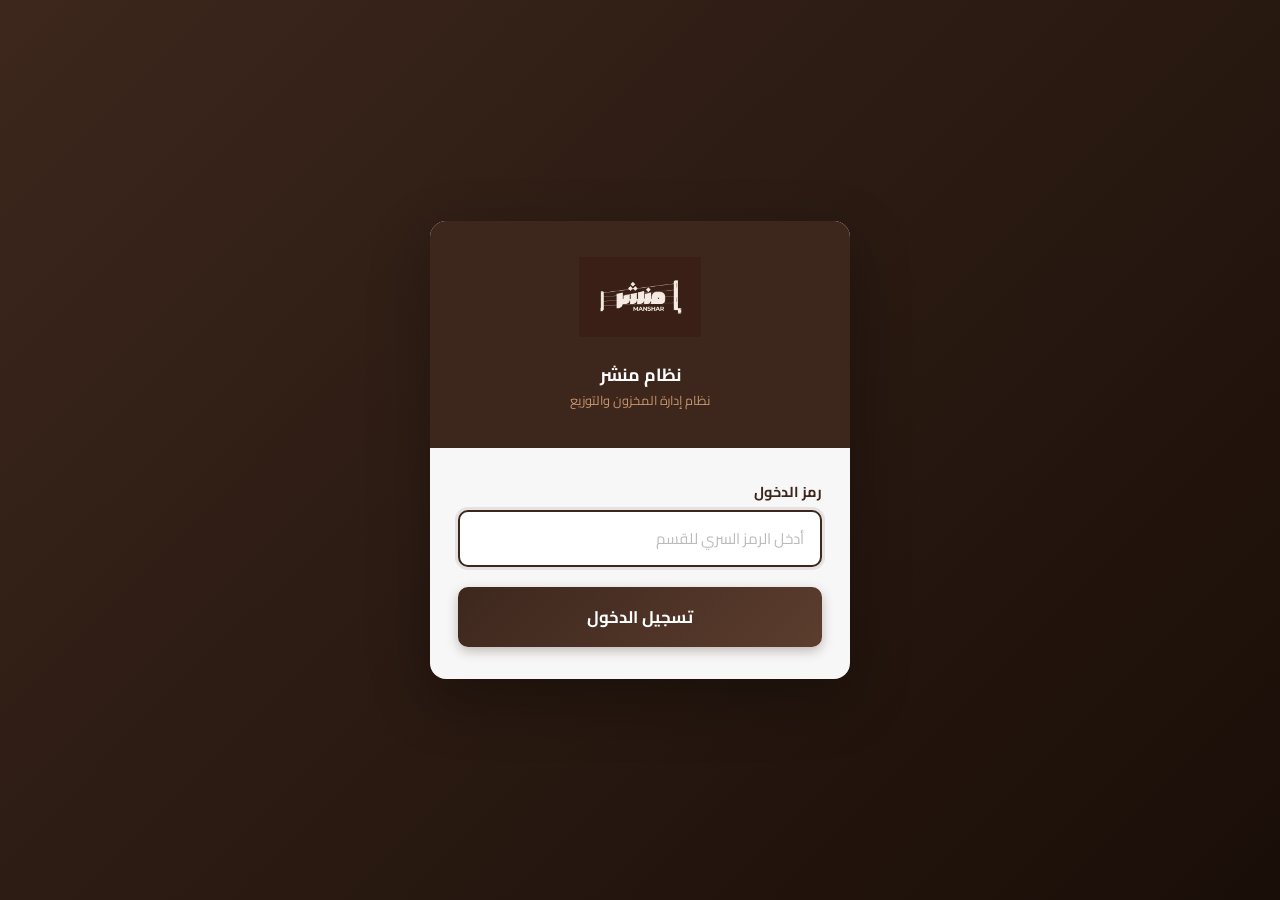
<file: index.html>
<!DOCTYPE html>
<html lang="ar" dir="rtl">
<head>
  <meta charset="UTF-8">
  <meta name="viewport" content="width=device-width, initial-scale=1.0">
  <title>منشر - تسجيل الدخول</title>
  <link rel="icon" type="image/png" href="assets/logo.png">
  <link rel="stylesheet" href="css/style.css">
</head>
<body>
  <div class="login-wrapper">
    <div class="login-card">
      <div class="login-header">
        <img src="assets/logo1.png" alt="منشر" style="height: 80px; margin-bottom: 15px; object-fit: contain;">
        <h1>نظام منشر</h1>
        <p>نظام إدارة المخزون والتوزيع</p>
      </div>

      <div class="login-body">
        <form id="loginForm">
          <div class="form-group">
            <label class="form-label">رمز الدخول</label>
            <input type="text" id="username" class="form-input" placeholder="أدخل الرمز السري للقسم"
                   required autocomplete="username" autofocus>
          </div>

          <div id="errorMsg" style="display:none; color:var(--danger); font-size:0.85rem; text-align:center; margin-bottom:16px; font-weight:600;"></div>

          <button type="submit" id="loginBtn" class="btn btn-primary btn-block" style="font-size:1.05rem; padding:14px;">
            تسجيل الدخول
          </button>
        </form>
      </div>
    </div>
  </div>

  <!-- Loading -->
  <div id="loadingOverlay" class="loading-overlay">
    <div class="spinner"></div>
    <div class="loading-text">جاري تسجيل الدخول...</div>
  </div>

  <script src="js/auth.js"></script>
  <script src="js/api.js"></script>
  <script src="js/utils.js"></script>
  <script>
    // لو مسجل دخول بالفعل → حوّل لصفحته
    const existing = Auth.getSession();
    if (existing) {
      window.location.href = Auth.getPageForRole(existing.role);
    }

    document.getElementById('loginForm').addEventListener('submit', async (e) => {
      e.preventDefault();
      const errorEl = document.getElementById('errorMsg');
      errorEl.style.display = 'none';

      const username = document.getElementById('username').value.trim();

      if (!username) {
        errorEl.textContent = 'يرجى إدخال اسم المستخدم';
        errorEl.style.display = 'block';
        return;
      }

      const btn = document.getElementById('loginBtn');
      btn.disabled = true;
      btn.textContent = 'جاري الدخول...';
      showLoading();

      try {
        const result = await API.post('login', { username });

        if (result.ok && result.data) {
          Auth.save(result.data);
          showToast('مرحباً ' + result.data.displayName);
          setTimeout(() => {
            window.location.href = Auth.getPageForRole(result.data.role);
          }, 500);
        } else {
          errorEl.textContent = result.error || 'خطأ في تسجيل الدخول';
          errorEl.style.display = 'block';
          btn.disabled = false;
          btn.textContent = 'تسجيل الدخول';
        }
      } catch (err) {
        errorEl.textContent = 'خطأ في الاتصال بالسيرفر';
        errorEl.style.display = 'block';
        btn.disabled = false;
        btn.textContent = 'تسجيل الدخول';
      } finally {
        hideLoading();
      }
    });
  </script>
</body>
</html>
</file>
<file: css/style.css>
/* ===================================================
   نظام منشر - التصميم المشترك
   =================================================== */

@import url('https://fonts.googleapis.com/css2?family=Cairo:wght@300;400;600;700;800&display=swap');

/* --- CSS Variables --- */
:root {
  --primary: #3D271D;
  --primary-light: #5C3D2E;
  --primary-dark: #2A1A12;
  --accent: #C8956C;
  --bg: #F5F0EB;
  --bg-card: #ffffff;
  --text: #2D2D2D;
  --text-light: #6B6B6B;
  --success: #2D6A4F;
  --success-light: #d1fae5;
  --warning: #E9C46A;
  --warning-light: #fef3c7;
  --danger: #E63946;
  --danger-light: #fee2e2;
  --info: #2563eb;
  --info-light: #dbeafe;
  --radius: 16px;
  --radius-sm: 10px;
  --shadow: 0 4px 24px rgba(61,39,29,0.08);
  --shadow-lg: 0 8px 40px rgba(61,39,29,0.12);
  --transition: all 0.3s cubic-bezier(0.4, 0, 0.2, 1);
}

/* --- Reset & Base --- */
*, *::before, *::after { box-sizing: border-box; margin: 0; padding: 0; }

html { font-size: 16px; scroll-behavior: smooth; }

body {
  font-family: 'Cairo', sans-serif;
  background: var(--bg);
  color: var(--text);
  direction: rtl;
  min-height: 100vh;
  line-height: 1.7;
}

/* --- Scrollbar --- */
::-webkit-scrollbar { width: 6px; }
::-webkit-scrollbar-track { background: var(--bg); }
::-webkit-scrollbar-thumb { background: var(--primary-light); border-radius: 3px; }

/* --- Header --- */
.app-header {
  background: linear-gradient(135deg, var(--primary) 0%, var(--primary-dark) 100%);
  padding: 20px 32px;
  display: flex;
  align-items: center;
  justify-content: space-between;
  box-shadow: var(--shadow-lg);
  position: sticky;
  top: 0;
  z-index: 100;
}

.app-header .logo { height: 48px; object-fit: contain; }
.app-header .title { color: #fff; font-size: 1.2rem; font-weight: 700; }
.app-header .subtitle { color: var(--accent); font-size: 0.8rem; font-weight: 400; }

.header-left { display: flex; align-items: center; gap: 12px; }
.header-right { display: flex; align-items: center; gap: 16px; }

.user-badge {
  background: rgba(255,255,255,0.15);
  backdrop-filter: blur(8px);
  color: #fff;
  padding: 6px 16px;
  border-radius: 20px;
  font-size: 0.85rem;
  font-weight: 600;
}

.btn-logout {
  background: rgba(255,255,255,0.1);
  color: #fff;
  border: 1px solid rgba(255,255,255,0.2);
  padding: 6px 16px;
  border-radius: 20px;
  cursor: pointer;
  font-family: inherit;
  font-size: 0.8rem;
  transition: var(--transition);
}
.btn-logout:hover { background: rgba(255,255,255,0.25); }

/* --- Container --- */
.container { max-width: 1200px; margin: 0 auto; padding: 24px 16px; }
.container-narrow { max-width: 600px; margin: 0 auto; padding: 24px 16px; }

/* --- Cards --- */
.card {
  background: var(--bg-card);
  border-radius: var(--radius);
  box-shadow: var(--shadow);
  padding: 24px;
  margin-bottom: 20px;
  transition: var(--transition);
  border: 1px solid rgba(61,39,29,0.06);
}
.card:hover { box-shadow: var(--shadow-lg); }

.card-header {
  display: flex;
  align-items: center;
  justify-content: space-between;
  margin-bottom: 16px;
  padding-bottom: 12px;
  border-bottom: 2px solid var(--bg);
}

.card-title {
  font-size: 1.1rem;
  font-weight: 700;
  color: var(--primary);
  display: flex;
  align-items: center;
  gap: 8px;
}

.card-icon { font-size: 1.3rem; }

/* --- Stats Cards Grid --- */
.stats-grid {
  display: grid;
  grid-template-columns: repeat(auto-fill, minmax(200px, 1fr));
  gap: 16px;
  margin-bottom: 24px;
}

.stat-card {
  background: var(--bg-card);
  border-radius: var(--radius-sm);
  padding: 20px;
  text-align: center;
  box-shadow: var(--shadow);
  transition: var(--transition);
  border-right: 4px solid var(--primary);
}
.stat-card:hover { transform: translateY(-3px); box-shadow: var(--shadow-lg); }
.stat-card.success { border-right-color: var(--success); }
.stat-card.warning { border-right-color: var(--warning); }
.stat-card.danger { border-right-color: var(--danger); }
.stat-card.info { border-right-color: var(--info); }

.stat-value { font-size: 2rem; font-weight: 800; color: var(--primary); line-height: 1.2; }
.stat-label { font-size: 0.85rem; color: var(--text-light); margin-top: 4px; }

/* --- Tabs --- */
.tabs {
  display: flex;
  gap: 4px;
  background: var(--bg);
  padding: 4px;
  border-radius: var(--radius-sm);
  margin-bottom: 24px;
  overflow-x: auto;
  -webkit-overflow-scrolling: touch;
}

.tab-btn {
  padding: 10px 20px;
  border: none;
  background: transparent;
  color: var(--text-light);
  font-family: inherit;
  font-size: 0.9rem;
  font-weight: 600;
  border-radius: 8px;
  cursor: pointer;
  transition: var(--transition);
  white-space: nowrap;
  flex-shrink: 0;
}
.tab-btn:hover { background: rgba(61,39,29,0.08); color: var(--primary); }
.tab-btn.active {
  background: var(--primary);
  color: #fff;
  box-shadow: 0 2px 8px rgba(61,39,29,0.3);
}

.tab-content { display: none; animation: fadeSlide 0.35s ease; }
.tab-content.active { display: block; }

@keyframes fadeSlide {
  from { opacity: 0; transform: translateY(10px); }
  to { opacity: 1; transform: translateY(0); }
}

/* --- Forms --- */
.form-group { margin-bottom: 18px; }

.form-label {
  display: block;
  font-size: 0.9rem;
  font-weight: 700;
  color: var(--primary);
  margin-bottom: 6px;
}

.form-label .required { color: var(--danger); }

.form-input, .form-select, .form-textarea {
  width: 100%;
  padding: 12px 16px;
  border: 2px solid #e5e0db;
  border-radius: var(--radius-sm);
  font-family: inherit;
  font-size: 0.95rem;
  color: var(--text);
  background: #fff;
  transition: var(--transition);
  outline: none;
}

.form-input:focus, .form-select:focus, .form-textarea:focus {
  border-color: var(--primary);
  box-shadow: 0 0 0 3px rgba(61,39,29,0.1);
}

.form-input::placeholder { color: #bbb; }
.form-textarea { min-height: 80px; resize: vertical; }

.form-input.error { border-color: var(--danger); }
.form-input.success { border-color: var(--success); }

.form-hint {
  font-size: 0.78rem;
  color: var(--text-light);
  margin-top: 4px;
}

/* --- Buttons --- */
.btn {
  display: inline-flex;
  align-items: center;
  justify-content: center;
  gap: 8px;
  padding: 12px 28px;
  border: none;
  border-radius: var(--radius-sm);
  font-family: inherit;
  font-size: 0.95rem;
  font-weight: 700;
  cursor: pointer;
  transition: var(--transition);
  text-decoration: none;
}
.btn:active { transform: scale(0.97); }

.btn-primary {
  background: linear-gradient(135deg, var(--primary) 0%, var(--primary-light) 100%);
  color: #fff;
  box-shadow: 0 4px 12px rgba(61,39,29,0.3);
}
.btn-primary:hover { transform: translateY(-2px); box-shadow: 0 6px 20px rgba(61,39,29,0.4); }

.btn-success { background: var(--success); color: #fff; }
.btn-success:hover { background: #245a42; }

.btn-danger { background: var(--danger); color: #fff; }
.btn-danger:hover { background: #c5303c; }

.btn-outline {
  background: transparent;
  color: var(--primary);
  border: 2px solid var(--primary);
}
.btn-outline:hover { background: var(--primary); color: #fff; }

.btn-block { width: 100%; }
.btn-sm { padding: 8px 16px; font-size: 0.85rem; }
.btn-icon { width: 36px; height: 36px; padding: 0; border-radius: 50%; }

/* --- Tables --- */
.table-wrapper { overflow-x: auto; border-radius: var(--radius-sm); }

.data-table {
  width: 100%;
  border-collapse: collapse;
  font-size: 0.88rem;
}

.data-table th {
  background: var(--primary);
  color: #fff;
  padding: 12px 16px;
  text-align: right;
  font-weight: 700;
  white-space: nowrap;
}

.data-table td {
  padding: 10px 16px;
  border-bottom: 1px solid #f0ebe6;
  vertical-align: middle;
}

.data-table tbody tr { transition: var(--transition); }
.data-table tbody tr:hover { background: rgba(61,39,29,0.03); }
.data-table tbody tr:nth-child(even) { background: rgba(245,240,235,0.5); }

/* --- Badges --- */
.badge {
  display: inline-block;
  padding: 4px 12px;
  border-radius: 20px;
  font-size: 0.78rem;
  font-weight: 700;
}
.badge-success { background: var(--success-light); color: var(--success); }
.badge-warning { background: var(--warning-light); color: #92400e; }
.badge-danger { background: var(--danger-light); color: var(--danger); }
.badge-info { background: var(--info-light); color: var(--info); }

/* --- Help Text --- */
.help-box {
  background: var(--info-light);
  border: 1px solid #93c5fd;
  border-radius: var(--radius-sm);
  padding: 12px 16px;
  margin-bottom: 20px;
  font-size: 0.85rem;
  color: #1e40af;
  display: flex;
  align-items: flex-start;
  gap: 8px;
}
.help-box::before { content: '💡'; flex-shrink: 0; }

/* --- Radio / Checkbox Group --- */
.radio-group, .checkbox-group {
  display: flex;
  gap: 16px;
  flex-wrap: wrap;
}

.radio-option, .checkbox-option {
  display: flex;
  align-items: center;
  gap: 6px;
  cursor: pointer;
  padding: 8px 16px;
  border: 2px solid #e5e0db;
  border-radius: var(--radius-sm);
  transition: var(--transition);
  font-size: 0.9rem;
}
.radio-option:hover, .checkbox-option:hover { border-color: var(--primary); }
.radio-option input:checked + span, .checkbox-option input:checked + span { font-weight: 700; }

.radio-option:has(input:checked), .checkbox-option:has(input:checked) {
  border-color: var(--primary);
  background: rgba(61,39,29,0.05);
}

/* --- Loading Overlay --- */
.loading-overlay {
  display: none;
  position: fixed;
  inset: 0;
  background: rgba(0,0,0,0.6);
  backdrop-filter: blur(4px);
  z-index: 9999;
  flex-direction: column;
  align-items: center;
  justify-content: center;
  color: #fff;
}
.loading-overlay.active { display: flex; }

.spinner {
  width: 48px; height: 48px;
  border: 4px solid rgba(255,255,255,0.3);
  border-top-color: #fff;
  border-radius: 50%;
  animation: spin 0.8s linear infinite;
  margin-bottom: 16px;
}
@keyframes spin { to { transform: rotate(360deg); } }

.loading-text { font-size: 1rem; font-weight: 600; }
.loading-sub { font-size: 0.8rem; opacity: 0.7; margin-top: 4px; }

/* --- Toast --- */
.toast-container {
  position: fixed;
  top: 20px;
  left: 50%;
  transform: translateX(-50%);
  z-index: 10000;
  display: flex;
  flex-direction: column;
  gap: 8px;
  pointer-events: none;
}

.toast {
  background: #fff;
  padding: 14px 24px;
  border-radius: var(--radius-sm);
  box-shadow: var(--shadow-lg);
  font-size: 0.9rem;
  font-weight: 600;
  display: flex;
  align-items: center;
  gap: 10px;
  pointer-events: auto;
  animation: toastIn 0.4s ease;
  min-width: 280px;
  border-right: 4px solid var(--success);
}
.toast.error { border-right-color: var(--danger); }
.toast.warning { border-right-color: var(--warning); }

@keyframes toastIn {
  from { opacity: 0; transform: translateY(-20px); }
  to { opacity: 1; transform: translateY(0); }
}
@keyframes toastOut {
  to { opacity: 0; transform: translateY(-20px); }
}

/* --- Section Divider --- */
.section-divider {
  height: 2px;
  background: linear-gradient(to left, transparent, var(--accent), transparent);
  margin: 32px 0;
}

/* --- Products Grid --- */
.products-grid {
  display: grid;
  grid-template-columns: repeat(auto-fill, minmax(240px, 1fr));
  gap: 16px;
}

.product-card {
  background: var(--bg-card);
  border-radius: var(--radius-sm);
  padding: 20px;
  box-shadow: var(--shadow);
  border-top: 3px solid var(--accent);
}
.product-name { font-weight: 700; font-size: 1rem; margin-bottom: 12px; color: var(--primary); }
.product-stat { display: flex; justify-content: space-between; padding: 4px 0; font-size: 0.88rem; }
.product-stat .label { color: var(--text-light); }
.product-stat .value { font-weight: 700; }

/* --- Empty State --- */
.empty-state {
  text-align: center;
  padding: 48px 24px;
  color: var(--text-light);
}
.empty-icon { font-size: 3rem; margin-bottom: 12px; opacity: 0.5; }
.empty-text { font-size: 1rem; }

/* --- Conditional Section Slide --- */
.conditional-section {
  max-height: 0;
  overflow: hidden;
  transition: max-height 0.4s ease, opacity 0.3s ease;
  opacity: 0;
}
.conditional-section.open {
  max-height: 500px;
  opacity: 1;
}

/* --- Login Specific --- */
.login-wrapper {
  min-height: 100vh;
  display: flex;
  align-items: center;
  justify-content: center;
  background: linear-gradient(135deg, var(--primary) 0%, var(--primary-dark) 50%, #1a0e08 100%);
  padding: 20px;
}

.login-card {
  background: rgba(255,255,255,0.97);
  backdrop-filter: blur(20px);
  border-radius: var(--radius);
  box-shadow: 0 20px 60px rgba(0,0,0,0.3);
  width: 100%;
  max-width: 420px;
  overflow: hidden;
}

.login-header {
  background: var(--primary);
  padding: 36px 24px;
  text-align: center;
}
.login-header img { height: 64px; margin-bottom: 8px; }
.login-header h1 { color: #fff; font-size: 1.1rem; font-weight: 700; }
.login-header p { color: var(--accent); font-size: 0.8rem; }

.login-body { padding: 32px 28px; }
.login-body .form-group { margin-bottom: 20px; }

/* --- Responsive --- */
@media (max-width: 768px) {
  .app-header { padding: 14px 16px; flex-wrap: wrap; gap: 8px; }
  .app-header .logo { height: 36px; }
  .app-header .title { font-size: 1rem; }
  .container { padding: 16px 12px; }
  .stats-grid { grid-template-columns: repeat(2, 1fr); gap: 10px; }
  .stat-card { padding: 14px; }
  .stat-value { font-size: 1.5rem; }
  .tabs { gap: 2px; }
  .tab-btn { padding: 8px 14px; font-size: 0.82rem; }
  .products-grid { grid-template-columns: 1fr; }
  .radio-group { flex-direction: column; gap: 8px; }
  .data-table { font-size: 0.8rem; }
  .data-table th, .data-table td { padding: 8px 10px; }
}

@media (max-width: 480px) {
  .stats-grid { grid-template-columns: 1fr; }
  .login-body { padding: 24px 20px; }
}
</file>
